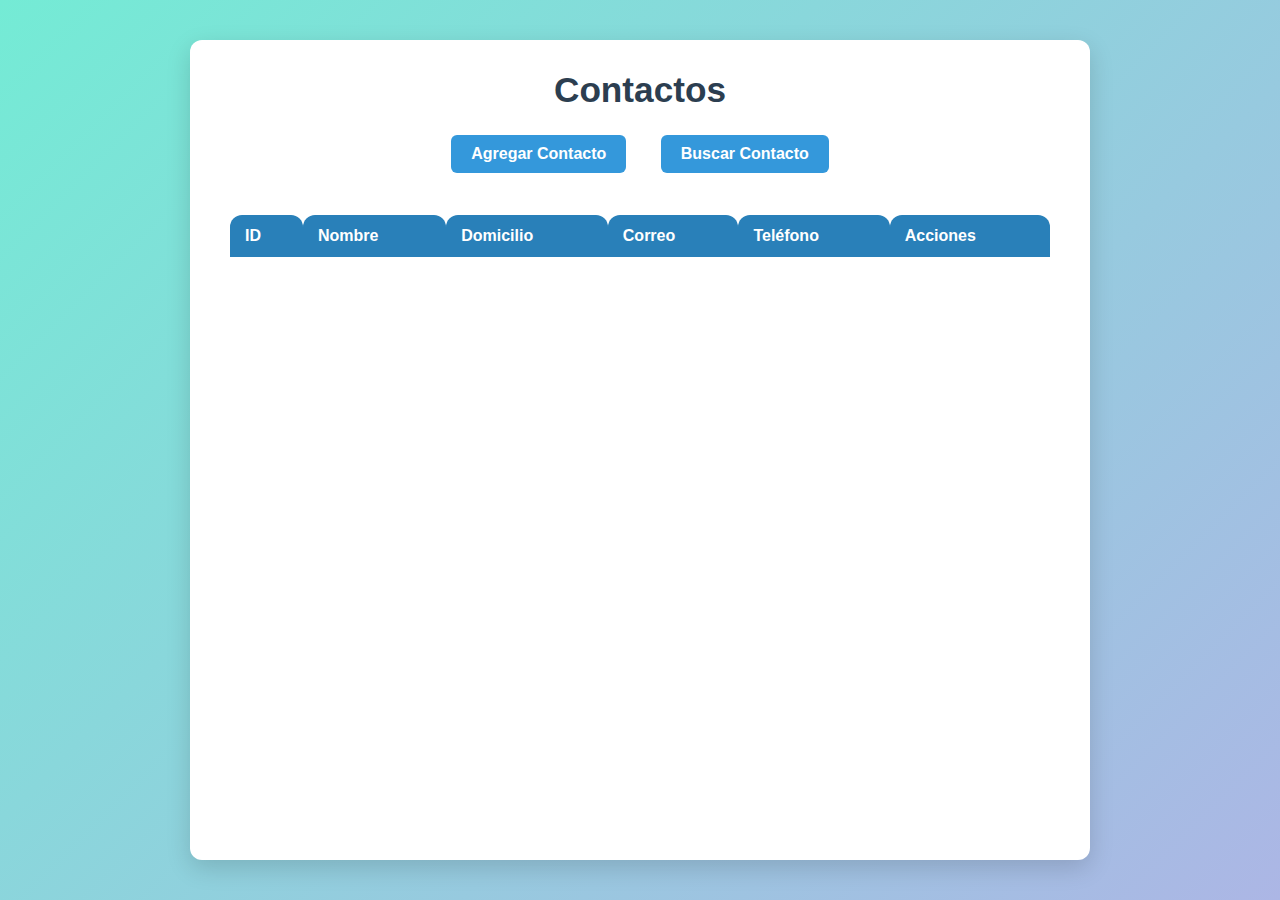
<file: index.html>
<!DOCTYPE html>
<html lang="es">
<head>
  <meta charset="UTF-8" />
  <title>Lista de Contactos</title>
  <link rel="stylesheet" href="public/styles.css" />
</head>
<body>
  <div class="container">
    <h1>Contactos</h1>
    <nav>
      <a href="add.html">Agregar Contacto</a>
      <a href="search.html">Buscar Contacto</a>
    </nav>
    <table>
      <thead>
        <tr>
          <th>ID</th><th>Nombre</th><th>Domicilio</th><th>Correo</th><th>Teléfono</th><th>Acciones</th>
        </tr>
      </thead>
      <tbody id="contactos-body"></tbody>
    </table>
  </div>

  <script>
    const API_URL = 'https://contactos-backend-v7hn.onrender.com';

    window.onload = () => {
      fetch(`${API_URL}/api/contactos`)
        .then(res => res.json())
        .then(data => {
          const tbody = document.getElementById('contactos-body');
          tbody.innerHTML = '';
          data.forEach(c => {
            tbody.innerHTML += `
              <tr>
                <td>${c.id}</td>
                <td>${c.nombre}</td>
                <td>${c.domicilio}</td>
                <td>${c.correo}</td>
                <td>${c.telefono}</td>
                <td>
                  <a class="btn-edit" href="edit.html?id=${c.id}">Editar</a>
                  <button class="btn-delete" onclick="eliminar(${c.id})">Eliminar</button>
                </td>
              </tr>`;
          });
        });
    };

    function eliminar(id) {
      if (confirm('¿Eliminar este contacto?')) {
        fetch(`${API_URL}/api/contactos/${id}`, { method: 'DELETE' })
          .then(() => window.location.reload());
      }
    }
  </script>
  <script src="public/script.js"></script>
</body>
</html>
</file>
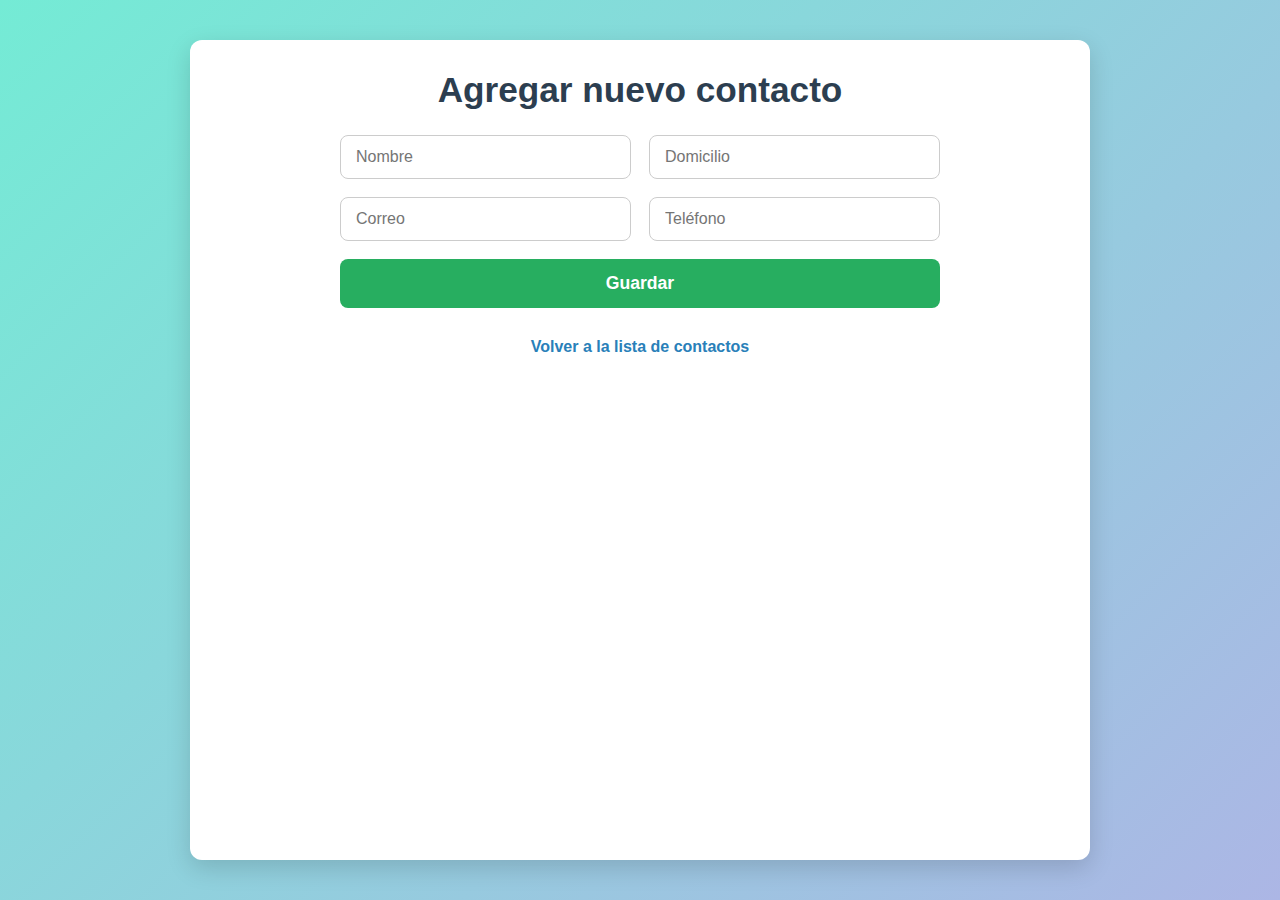
<file: add.html>
<!DOCTYPE html>
<html lang="es">
<head>
  <meta charset="UTF-8">
  <title>Agregar Contacto</title>
  <link rel="stylesheet" href="public/styles.css" />
</head>
<body>
  <div class="container">
    <h1>Agregar nuevo contacto</h1>
    <form id="form-agregar">
      <input type="text" name="nombre" placeholder="Nombre" required />
      <input type="text" name="domicilio" placeholder="Domicilio" required />
      <input type="email" name="correo" placeholder="Correo" required />
      <input type="tel" name="telefono" placeholder="Teléfono" required />
      <button type="submit">Guardar</button>
    </form>
        <a class="volver" href="index.html">Volver a la lista de contactos</a>

  </div>

  <script>
    const API_URL = 'https://contactos-backend-v7hn.onrender.com';
    const form = document.getElementById('form-agregar');

    form.addEventListener('submit', function (e) {
      e.preventDefault();

      const datos = {
        nombre: form.nombre.value,
        domicilio: form.domicilio.value,
        correo: form.correo.value,
        telefono: form.telefono.value
      };

      fetch(`${API_URL}/api/contactos`, {
        method: 'POST',
        headers: { 'Content-Type': 'application/x-www-form-urlencoded' },
        body: new URLSearchParams(datos)
      })
      .then(() => window.location.href = 'index.html')
      .catch(() => alert('Error al guardar'));
    });
  </script>
  <script src="public/script.js"></script>
</body>
</html>
</file>
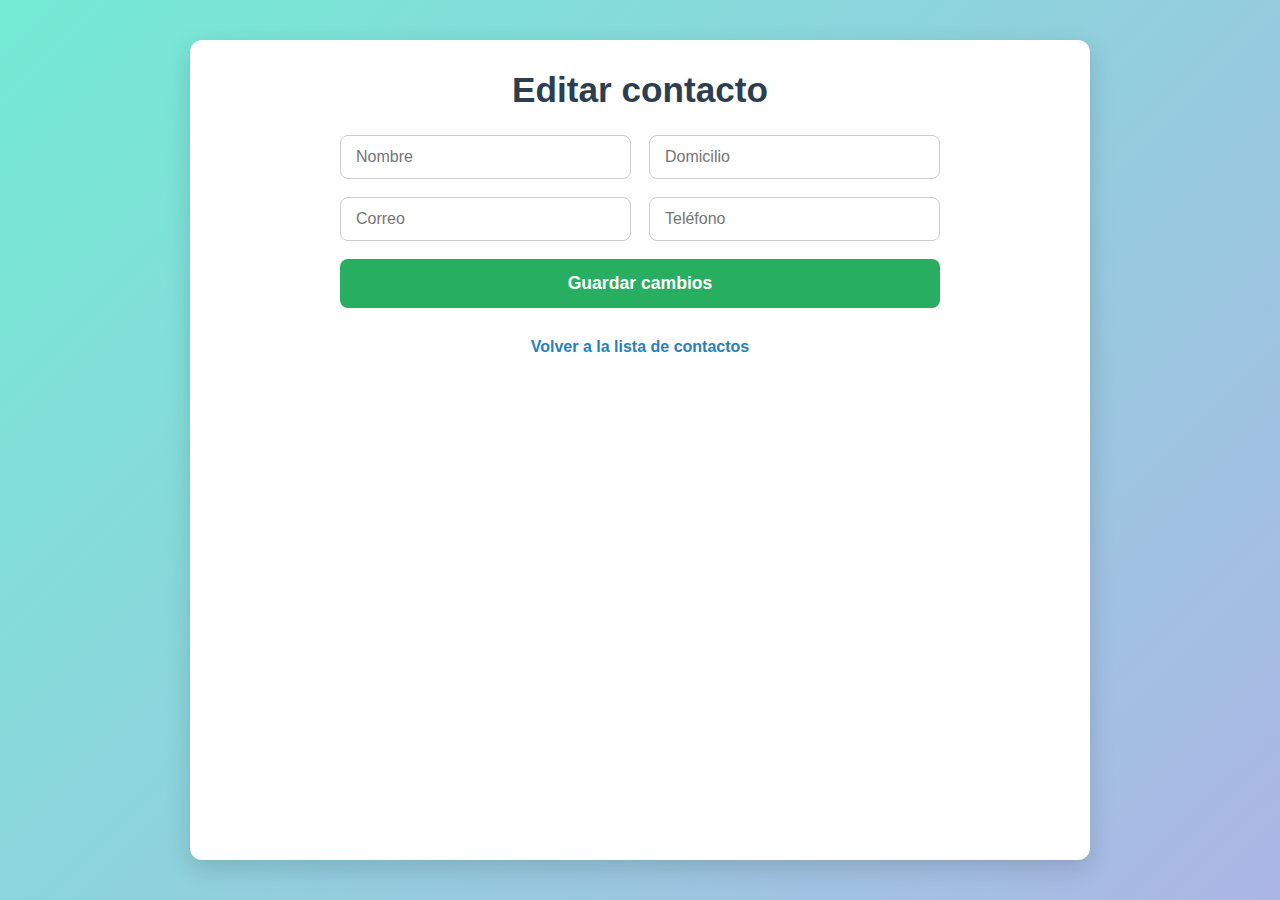
<file: edit.html>
<!DOCTYPE html>
<html lang="es">
<head>
  <meta charset="UTF-8" />
  <title>Editar Contacto</title>
  <link rel="stylesheet" href="public/styles.css" />
</head>
<body>
  <div class="container">
    <h1>Editar contacto</h1>
    <form id="edit-form">
      <input type="text" name="nombre" placeholder="Nombre" required />
      <input type="text" name="domicilio" placeholder="Domicilio" required />
      <input type="email" name="correo" placeholder="Correo" required />
      <input type="tel" name="telefono" placeholder="Teléfono" required />
      <button type="submit">Guardar cambios</button>
    </form>
        <a class="volver" href="index.html">Volver a la lista de contactos</a>

  </div>

  <script>
    const API_URL = 'https://contactos-backend-v7hn.onrender.com';
    const form = document.getElementById('edit-form');

    // Obtener el id desde query string (?id=)
    const urlParams = new URLSearchParams(window.location.search);
    const id = urlParams.get('id');

    // Cargar datos del contacto
    fetch(`${API_URL}/api/contactos/${id}`)
      .then(res => res.json())
      .then(data => {
        form.nombre.value = data.nombre;
        form.domicilio.value = data.domicilio;
        form.correo.value = data.correo;
        form.telefono.value = data.telefono;
      });

    form.addEventListener('submit', function (e) {
      e.preventDefault();

      const datos = {
        nombre: form.nombre.value,
        domicilio: form.domicilio.value,
        correo: form.correo.value,
        telefono: form.telefono.value
      };

      fetch(`${API_URL}/api/contactos/${id}`, {
        method: 'POST',
        headers: { 'Content-Type': 'application/x-www-form-urlencoded' },
        body: new URLSearchParams(datos)
      }).then(() => window.location.href = 'index.html');
    });
  </script>
  <script src="public/script.js"></script>
</body>
</html>
</file>
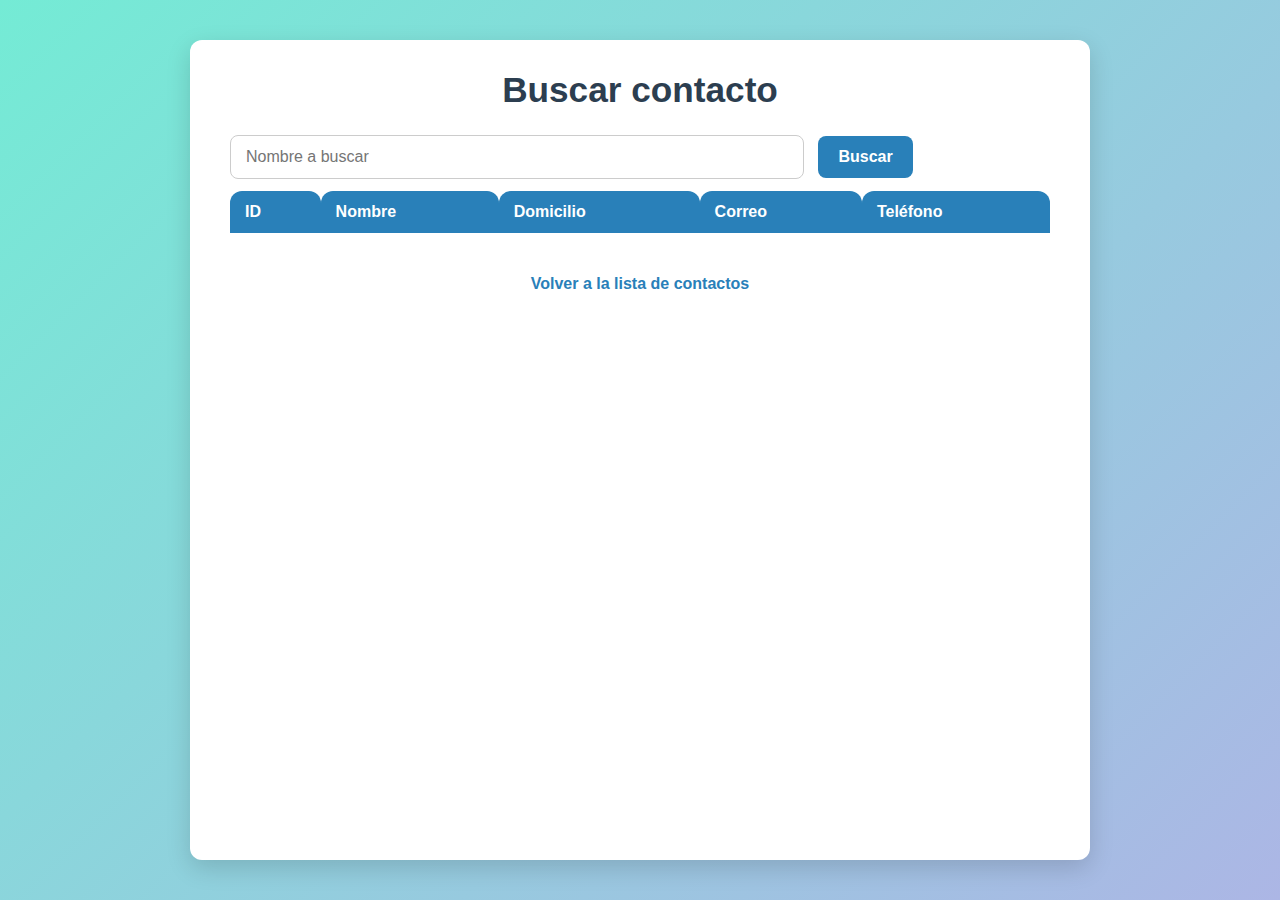
<file: search.html>
<!DOCTYPE html>
<html lang="es">
<head>
  <meta charset="UTF-8">
  <title>Buscar Contacto</title>
  <link rel="stylesheet" href="public/styles.css" />
</head>
<body>
  <div class="container">
    <h1>Buscar contacto</h1>
    <input type="text" id="buscar-nombre" placeholder="Nombre a buscar" />
    <button onclick="buscar()">Buscar</button>

    <table>
      <thead>
        <tr>
          <th>ID</th><th>Nombre</th><th>Domicilio</th><th>Correo</th><th>Teléfono</th>
        </tr>
      </thead>
      <tbody id="resultados"></tbody>
    </table>
    <a class="volver" href="index.html">Volver a la lista de contactos</a>
  </div>

  <script>
    const API_URL = 'https://contactos-backend-v7hn.onrender.com';

    function buscar() {
      const nombre = document.getElementById('buscar-nombre').value;
      fetch(`${API_URL}/api/search?nombre=${encodeURIComponent(nombre)}`)
        .then(res => res.json())
        .then(data => {
          const tbody = document.getElementById('resultados');
          tbody.innerHTML = '';
          data.forEach(c => {
            tbody.innerHTML += `
              <tr>
                <td>${c.id}</td>
                <td>${c.nombre}</td>
                <td>${c.domicilio}</td>
                <td>${c.correo}</td>
                <td>${c.telefono}</td>
              </tr>`;
          });
        });
    }
  </script>
  <script src="public/script.js"></script>
</body>
</html>
</file>
<file: public/styles.css>
/* Reset básico */
* {
  box-sizing: border-box;
  margin: 0;
  padding: 0;
}

body {
  font-family: 'Segoe UI', Tahoma, Geneva, Verdana, sans-serif;
  background: linear-gradient(135deg, #74ebd5 0%, #ACB6E5 100%);
  min-height: 100vh;
  display: flex;
  justify-content: center;
  padding: 40px 20px;
  color: #333;
}

.container {
  background: white;
  border-radius: 12px;
  box-shadow: 0 8px 24px rgba(0,0,0,0.15);
  width: 100%;
  max-width: 900px;
  padding: 30px 40px;
}

/* Títulos */
h1 {
  font-weight: 700;
  font-size: 2.2rem;
  margin-bottom: 25px;
  color: #2c3e50;
  text-align: center;
}

/* Links para navegación */
nav {
  text-align: center;
  margin-bottom: 30px;
}

nav a {
  display: inline-block;
  margin: 0 15px;
  padding: 10px 20px;
  background: #3498db;
  color: white;
  font-weight: 600;
  border-radius: 6px;
  text-decoration: none;
  transition: background-color 0.3s ease;
}

nav a:hover {
  background: #2980b9;
}

/* Tabla estilizada */
table {
  width: 100%;
  border-collapse: separate;
  border-spacing: 0 12px;
  font-size: 1rem;
}

thead th {
  text-align: left;
  padding: 12px 15px;
  background: #2980b9;
  color: white;
  font-weight: 600;
  border-radius: 12px 12px 0 0;
}

tbody tr {
  background: #f0f4f8;
  box-shadow: 0 2px 6px rgba(0,0,0,0.05);
  border-radius: 10px;
  transition: background-color 0.2s ease;
}

tbody tr:hover {
  background: #d6e7fb;
}

tbody td {
  padding: 14px 15px;
  vertical-align: middle;
  border: none;
}

/* Formulario estilizado */
form {
  max-width: 600px;
  margin: 0 auto;
  display: flex;
  flex-wrap: wrap;
  gap: 18px;
  justify-content: center;
}

form input {
  flex: 1 1 45%;
  padding: 12px 15px;
  border-radius: 8px;
  border: 1.8px solid #ccc;
  font-size: 1rem;
  transition: border-color 0.3s ease;
}

form input:focus {
  border-color: #3498db;
  outline: none;
}

form button {
  flex: 1 1 100%;
  padding: 14px 20px;
  background: #27ae60;
  border: none;
  border-radius: 8px;
  color: white;
  font-weight: 700;
  font-size: 1.1rem;
  cursor: pointer;
  transition: background-color 0.3s ease;
}

form button:hover {
  background: #1e8449;
}

/* Botón volver */
a.volver {
  display: block;
  text-align: center;
  margin-top: 30px;
  font-weight: 600;
  color: #2980b9;
  text-decoration: none;
  transition: color 0.3s ease;
}

a.volver:hover {
  color: #1c5980;
}

/* Input y botón en búsqueda */
#buscar-nombre {
  width: 70%;
  padding: 12px 15px;
  border-radius: 8px;
  border: 1.8px solid #ccc;
  font-size: 1rem;
  margin-right: 10px;
  transition: border-color 0.3s ease;
}

#buscar-nombre:focus {
  border-color: #3498db;
  outline: none;
}

button[onclick="buscar()"] {
  padding: 12px 20px;
  background: #2980b9;
  border: none;
  border-radius: 8px;
  color: white;
  font-weight: 600;
  font-size: 1rem;
  cursor: pointer;
  transition: background-color 0.3s ease;
}

button[onclick="buscar()"]:hover {
  background: #1c5980;
}

/* Responsive */
@media (max-width: 600px) {
  form input, form button {
    flex: 1 1 100%;
  }
  #buscar-nombre {
    width: 100%;
    margin-bottom: 12px;
  }
}

.btn-edit, .btn-delete {
  padding: 6px 12px;
  margin-right: 6px;
  border: none;
  border-radius: 6px;
  cursor: pointer;
  font-weight: 600;
  text-decoration: none;
  font-size: 0.9rem;
  transition: background-color 0.3s ease;
}

.btn-edit {
  background: #f39c12;
  color: white;
  margin: 5px;
  display: inline-block;
}

.btn-edit:hover {
  background: #d48806;
}

.btn-delete {
  background: #e74c3c;
  color: white;
  margin: 5px;
  display: inline-block;
}

.btn-delete:hover {
  background: #c0392b;
}
</file>
